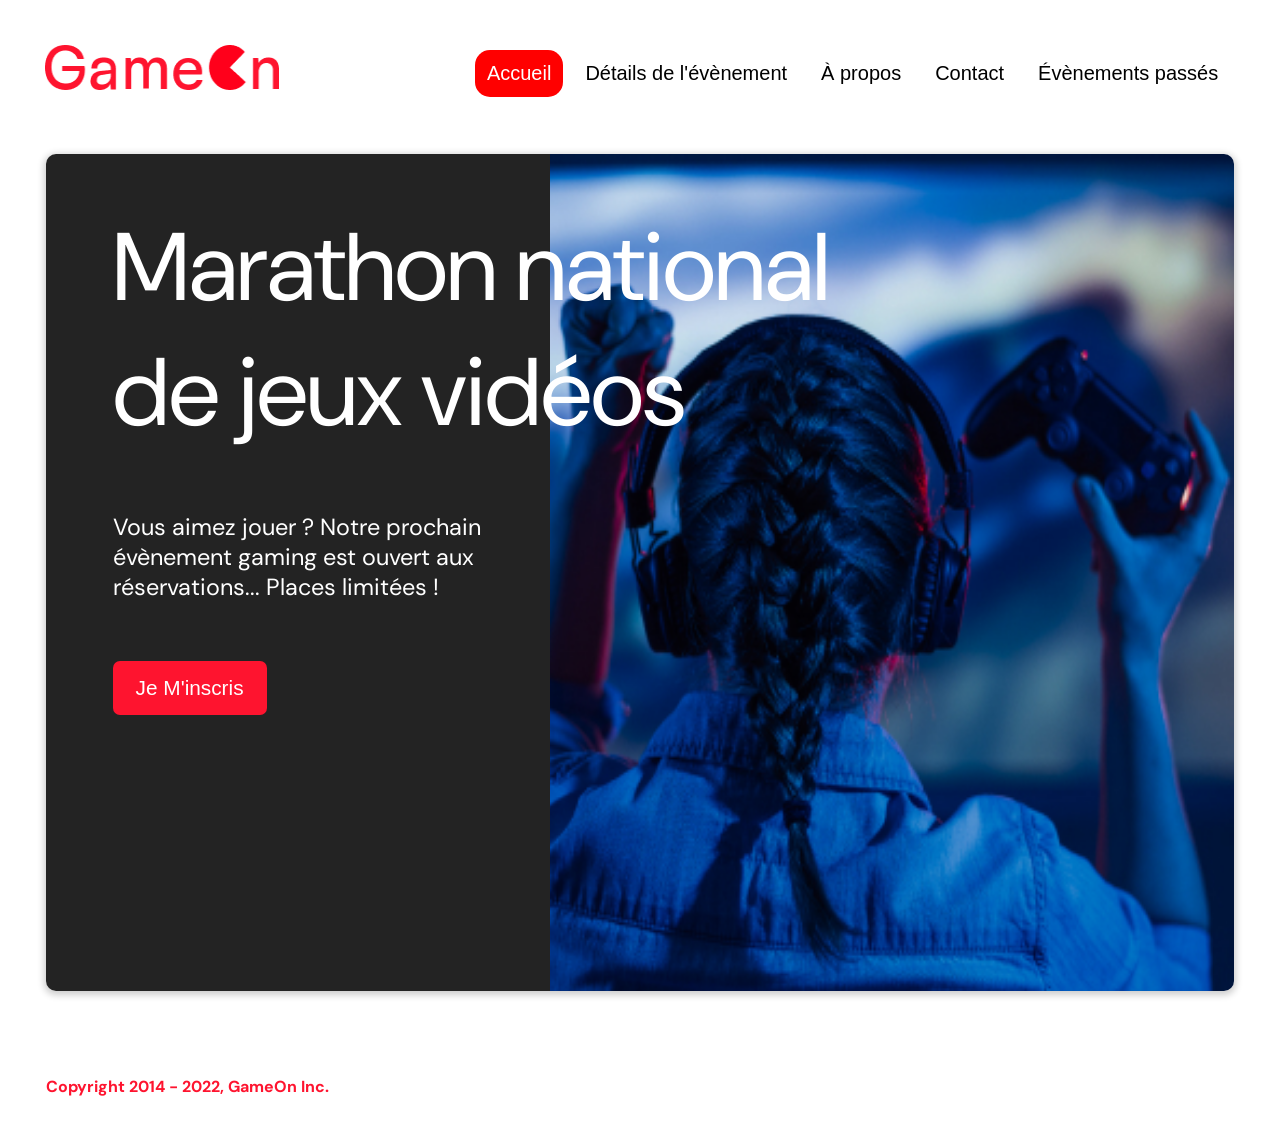
<file: index.html>
<!DOCTYPE html>
<!--suppress JSUnresolvedLibraryURL -->
<html lang='en'>
<head>
  <meta charset='utf-8' />
  <title>Reservation</title>
  <meta name='viewport' content='width=device-width,initial-scale=1' />
  <link rel='stylesheet' href='./css/modal.css' />
  <link rel='stylesheet' href='https://cdnjs.cloudflare.com/ajax/libs/font-awesome/4.7.0/css/font-awesome.min.css'>
  <link
    href='https://fonts.googleapis.com/css?family=DM+Sans'
    rel='stylesheet'
  />
</head>
<body>
<div class='topnav' id='myTopnav'>
  <div class='header-logo'>
    <img alt='logo' src='./images/Logo.png' width='250' height='45' />
  </div>
  <div class='main-navbar'>
    <a href='#' class='active'><span>Accueil</span></a>
    <a href='#'><span>Détails de l'évènement</span></a>
    <a href='#'><span>À propos</span></a>
    <a href='#'><span>Contact</span></a>
    <a href='#'><span>Évènements passés</span></a>
    <a href='javascript:void(0);' class='icon' onclick='editNav()'>
      <i class='fa fa-bars'></i>
    </a>
  </div>
</div>
<main>
  <div class='hero-section'>
    <div class='hero-content'>
      <h1 class='hero-headline'>
        Marathon national<br>
        de jeux vidéos
      </h1>
      <p class='hero-text'>
        Vous aimez jouer ? Notre prochain évènement gaming est ouvert
        aux réservations... Places limitées !
      </p>
      <button class='btn-signup modal-btn'>
        je m'inscris
      </button>
    </div>
    <div class='hero-img'>
      <img src='./images/bg_img.jpg' alt='img' />
    </div>
    <button class='btn-signup modal-btn'>
      je m'inscris
    </button>
  </div>

  <div class='bground'>
    <div class='content'>
      <span class='close'></span>
      <div class='modal-body'>
        <form
          name='reserve'
          action='index.html'
          method='get'
          id='form_register'
        >
          <div
            class='formData'>
            <label for='first'>Prénom</label><br>
            <input
              class='text-control'
              type='text'
              id='first'
              name='first'
              minlength='2'
            /><br>
          </div>
          <div
            class='formData'>
            <label for='last'>Nom</label><br>
            <input
              class='text-control'
              type='text'
              id='last'
              name='last'
            /><br>
          </div>
          <div
            class='formData'>
            <label for='email'>E-mail</label><br>
            <input
              class='text-control'
              type='email'
              id='email'
              name='email'
            /><br>
          </div>
          <div
            class='formData'>
            <label for='birthdate'>Date de naissance</label><br>
            <input
              class='text-control'
              type='date'
              id='birthdate'
              name='birthdate'
            /><br>
          </div>
          <div
            class='formData'>
            <label for='quantity'>À combien de tournois GameOn avez-vous déjà participé ?</label><br>
            <input type='number' class='text-control' id='quantity' name='quantity' min='0' max='99'>
          </div>
          <p class='text-label'>A quel tournoi souhaitez-vous participer cette année ?</p>
          <div
            class='formData'>
            <input
              class='checkbox-input'
              type='radio'
              id='location1'
              name='location'
              value='New York'
            />
            <label class='checkbox-label' for='location1'>
              <span class='checkbox-icon'></span>
              New York</label
            >
            <input
              class='checkbox-input'
              type='radio'
              id='location2'
              name='location'
              value='San Francisco'
            />
            <label class='checkbox-label' for='location2'>
              <span class='checkbox-icon'></span>
              San Francisco</label
            >
            <input
              class='checkbox-input'
              type='radio'
              id='location3'
              name='location'
              value='Seattle'
            />
            <label class='checkbox-label' for='location3'>
              <span class='checkbox-icon'></span>
              Seattle</label
            >
            <input
              class='checkbox-input'
              type='radio'
              id='location4'
              name='location'
              value='Chicago'
            />
            <label class='checkbox-label' for='location4'>
              <span class='checkbox-icon'></span>
              Chicago</label
            >
            <input
              class='checkbox-input'
              type='radio'
              id='location5'
              name='location'
              value='Boston'
            />
            <label class='checkbox-label' for='location5'>
              <span class='checkbox-icon'></span>
              Boston</label
            >
            <input
              class='checkbox-input'
              type='radio'
              id='location6'
              name='location'
              value='Portland'
            />
            <label class='checkbox-label' for='location6'>
              <span class='checkbox-icon'></span>
              Portland</label
            >
            <div id='is_location'></div>
          </div>

          <div
            class='formData'>
            <input
              class='checkbox-input'
              type='checkbox'
              id='general_condition'
              name='general_condition'
            />
            <label class='checkbox2-label' for='general_condition'>
              <span class='checkbox-icon'></span>
              J'ai lu et accepté les conditions d'utilisation.
            </label>
            <br>
            <input class='checkbox-input' type='checkbox' id='checkbox2' />
            <label class='checkbox2-label' for='checkbox2'>
              <span class='checkbox-icon'></span>
              Je souhaite être prévenu des prochains évènements.
            </label>
            <br>
            <div id='is_general_condition'></div>
          </div>
          <input
            class='btn-submit button'
            type='submit'
            value="C'est parti"
          />
        </form>
      </div>
      <div id="submit_background"></div>
    </div>
  </div>
</main>
<footer>
  <p class='copyrights'>
    Copyright 2014 - 2022, GameOn Inc.
  </p>
</footer>
<script src='./js/script.js'></script>
<script type='module' src='./js/modal.js'></script>
</body>
</html>
</file>
<file: css/modal.css>
:root {
  --font-default: "DM Sans", Arial, Helvetica, sans-serif;
  --font-slab: var(--font-default);
  --modal-duration: 0.8s;
}
* {
  box-sizing: border-box;
  margin: 0;
  padding: 0;
}
/* Landing Page */

body {
  display: flex;
  flex-direction: column;
  /*background-image: url("background.png");*/
  font-family: var(--font-default);
  font-size: 18px;
  max-width: 1300px;
  margin: 0 auto;
}

p {
  margin-bottom: 0;
  padding: 0.5vw;
}

img {
  padding-right: 1rem;
}

.topnav {
  overflow: hidden;
  margin: 3.5%;
}
.header-logo {
    float: left;
}
.main-navbar {
    float: right;
}
.topnav a {
  float: left;
  display: block;
  color: #000000;
  text-align: center;
  padding: 12px 12px;
  margin: 5px;
  text-decoration: none;
  font-size: 20px;
  font-family: Roboto, sans-serif;
}

.topnav a:hover {
  background-color: #ff0000;
  color: #ffffff;
  border-radius: 15px;
}

.topnav a.active {
  background-color: #ff0000;
  color: #ffffff;
  border-radius: 15px;
}

.topnav .icon {
  display: none;
}

@media screen and (max-width: 768px) {
  .topnav a {display: none;}
  .topnav a.icon {
    float: right;
    display: block;
  }
}

@media screen and (max-width: 768px) {
  .topnav.responsive {position: relative;}
  .topnav.responsive .icon {
    position: absolute;
    right: 0;
    top: 0;
  }
  .topnav.responsive a {
    float: none;
    display: block;
    text-align: left;
  }
}



 @media screen and (max-width: 540px) {
  .topnav a {display: none;}
  .topnav a.icon {
    float: right;
    display: block;
    margin-top: -15px;
  }
} 

main {
  font-size: 130%;
  font-weight: bolder;
  color: black;
  padding-top: 0.5vw;
  padding-left: 2vw;
  padding-right: 2vw;
  margin: 1px 20px 15px;
  border-radius: 2rem;
  text-align: justify;


}

.modal-btn {
  font-size: 145%;
  background: #fe142f;
  display: flex;
  margin: auto;
  color: #fff;
  padding: 0.75rem 2.5rem;
  border-radius: 1rem;
  cursor: pointer;
}

.modal-btn:hover {
  background: #3876ac;
}

.footer {
  margin: 20px;
  padding: 10px;
  font-family: var(--font-slab);
}

/* Modal form */

.button {
  background: #fe142f;
  margin-top: 0.5em;
  padding: 1em;
  color: #fff;
  border-radius: 15px;
  cursor: pointer;
  font-size: 16px;
}

.button:hover {
  background: #3876ac;
}

.smFont {
  font-size: 16px;
}

.bground {
  display: none;
  position: fixed;
  z-index: 1;
  left: 0;
  top: 0;
  height: 100%;
  width: 100%;
  overflow: auto;
  background-color: rgba(26, 39, 156, 0.4);
}

.content {
  margin: 5% auto;
  width: 100%;
  max-width: 500px;
  animation-name: modalopen;
  animation-duration: var(--modal-duration);
  background: #232323;
  border-radius: 10px;
  overflow: hidden;
  position: relative;
  color: #fff;
  padding-top: 10px;
}

.modal-body {
  padding: 15px 8%;
  margin: 15px auto;
}

label {
  font-family: var(--font-default);
  font-size: 17px;
  font-weight: normal;
  display: inline-block;
  margin-bottom: 11px;
}
input {
  padding: 8px;
  border: 1px solid #ccc;
  outline: none;
}
.text-control {
  margin: 0;
  padding: 8px;
  width: 100%;
  border-radius: 8px;
  font-size: 20px;
  height: 48px;
}
.formData[data-error]::after {
  content: attr(data-error);
  font-size: 0.4em;
  color: #e54858;
  display: block;
  margin-top: 7px;
  margin-bottom: 7px;
  text-align: right;
  line-height: 0.3;
  opacity: 0;
  transition: 0.3s;
}
.formData[data-error-visible="true"]::after {
  opacity: 1;
}
.formData[data-error-visible="true"] .text-control {
  border: 2px solid #e54858;
}
/* 
input[data-error]::after {
    content: attr(data-error);
    font-size: 0.4em;
    color: red;
} */
.checkbox-label,
.checkbox2-label {
  position: relative;
  margin-left: 36px;
  font-size: 12px;
  font-weight: normal;
}
.checkbox-label .checkbox-icon,
.checkbox2-label .checkbox-icon {
  display: block;
  width: 20px;
  height: 20px;
  border: 2px solid #279e7a;
  border-radius: 50%;
  text-indent: 29px;
  white-space: nowrap;
  position: absolute;
  left: -30px;
  top: -1px;
  transition: 0.3s;
}
.checkbox-label .checkbox-icon::after,
.checkbox2-label .checkbox-icon::after {
  content: "";
  width: 13px;
  height: 13px;
  background-color: #279e7a;
  border-radius: 50%;
  text-indent: 29px;
  white-space: nowrap;
  position: absolute;
  left: 50%;
  top: 50%;
  transform: translate(-50%, -50%);
  transition: 0.3s;
  opacity: 0;
}
.checkbox-input {
  display: none;
}
.checkbox-input:checked + .checkbox-label .checkbox-icon::after,
.checkbox-input:checked + .checkbox2-label .checkbox-icon::after {
  opacity: 1;
}
.checkbox-input:checked + .checkbox2-label .checkbox-icon {
  background: #279e7a;
}
.checkbox2-label .checkbox-icon {
  border-radius: 4px;
  border: 0;
  background: #c4c4c4;
}
.checkbox2-label .checkbox-icon::after {
  width: 7px;
  height: 4px;
  border-radius: 2px;
  background: transparent;
  border: 2px solid transparent;
  border-bottom-color: #fff;
  border-left-color: #fff;
  transform: rotate(-55deg);
  left: 21%;
  top: 19%;
}
.close {
  position: absolute;
  z-index: 3;
  right: 15px;
  top: 15px;
  width: 32px;
  height: 32px;
  opacity: 1;
  cursor: pointer;
  transform: scale(0.7);
}
.close:before,
.close:after {
  position: absolute;
  left: 15px;
  content: " ";
  height: 33px;
  width: 3px;
  background-color: #fff;
}
.close:before {
  transform: rotate(45deg);
}
.close:after {
  transform: rotate(-45deg);
}
.btn-submit,
.btn-signup {
  background: #fe142f;
  display: block;
  margin: 0 auto;
  border-radius: 7px;
  font-size: 1rem;
  padding: 12px 82px;
  color: #fff;
  cursor: pointer;
  border: 0;
}
/* custom select styles */
.custom-select {
  position: relative;
  font-family: Arial, serif;
  font-size: 1.1rem;
  font-weight: normal;
}

.custom-select select {
  display: none;
}
.select-selected {
  background-color: #fff;
}

/* Style the arrow inside the select element: */
.select-selected:after {
  position: absolute;
  content: "";
  top: 10px;
  right: 13px;
  width: 11px;
  height: 11px;
  border: 3px solid transparent;
  border-bottom-color: #f00;
  border-left-color: #f00;
  transform: rotate(-48deg);
  border-radius: 5px 0 5px 0;
}

/* Point the arrow upwards when the select box is open (active): */
.select-selected.select-arrow-active:after {
  transform: rotate(135deg);
  top: 13px;
}

.select-items div,
.select-selected {
  color: #000;
  padding: 11px 16px;
  border-color: transparent transparent rgba(0, 0, 0, 0.1) transparent;
  cursor: pointer;
  border-radius: 8px;
  height: 48px;
}

/* Style items (options): */
.select-items {
  position: absolute;
  background-color: #fff;
  top: 89%;
  left: 0;
  right: 0;
  z-index: 99;
}

/* Hide the items when the select box is closed: */
.select-hide {
  display: none;
}

.select-items div:hover,
.same-as-selected {
  background-color: rgba(0, 0, 0, 0.1);
}
/* custom select end */
.text-label {
  font-weight: normal;
  font-size: 16px;
}
.hero-section {
  min-height: 93vh;
  border-radius: 10px;
  display: grid;
  grid-template-columns: repeat(12, 1fr);
  overflow: hidden;
  box-shadow: 0 2px 7px 2px rgba(0, 0, 0, 0.2);
  margin-bottom: 10px;
}
.hero-content {
  padding: 51px 67px;
  grid-column: span 4;
  background: #232323;
  color: #fff;
  position: relative;
  text-align: left;
  min-width: 424px;
}
.hero-content::after {
  content: "";
  width: 100%;
  height: 100%;
  background: #232323;
  position: absolute;
  right: -80px;
  top: 0;
}
.hero-content > * {
  position: relative;
  z-index: 1;
}
.hero-headline {
  font-size: 6rem;
  font-weight: normal;
  white-space: nowrap;
}
.hero-text {
  width: 146%;
  font-weight: normal;
  margin-top: 57px;
  padding: 0;
}
.btn-signup {
  outline: none;
  text-transform: capitalize;
  font-size: 1.3rem;
  padding: 15px 23px;
  margin: 59px 0 0;
}
.hero-img {
  grid-column: span 8;
}
.hero-img img {
  width: 100%;
  height: 100%;
  display: block;
  padding: 0;
}
.copyrights {
  color: #fe142f;
  padding: 0;
  font-size: 1rem;
  margin: 60px 0 30px;
  font-weight: bolder;
}
.hero-section > .btn-signup {
  display: none;
}
footer {
  padding-left: 2vw;
  padding-right: 2vw;
  margin: 0 20px;
}
@media screen and (max-width: 800px) {
  .hero-section {
    display: block;
    box-shadow: unset;
  }
  .hero-content {
    background: #fff;
    color: #000;
    padding: 20px;
  }
  .hero-content::after {
    content: unset;
  }
  .hero-content .btn-signup {
    display: none;
  }
  .hero-headline {
    font-size: 3rem;
    white-space: normal;
  }
  .hero-text {
    width: unset;
    font-size: 1.5rem;
  }
  .hero-img img {
    border-radius: 10px;
    margin-top: 40px;
  }
  .hero-section > .btn-signup {
    display: block;
    margin: 32px auto 10px;
    padding: 12px 35px;
  }
  .copyrights {
    margin-top: 50px;
    text-align: center;
  }
}

@keyframes modalopen {
  from {
    opacity: 0;
    transform: translateY(-150px);
  }
  to {
    opacity: 1;
  }
}

#submit_background {
  position: absolute;
  background-color: #232323;
  z-index: -1;
  opacity: 0;
  top: 0;
  left: 0;
  right: 0;
  bottom: 0;
  transition: opacity 0.5s ease;
}

#submit_background.view {
  z-index: 2;
  opacity: 1;
}

.submit_confirme_button {
  position: absolute;
  top: 90%;
  left: 50%;
  transform: translate(-50%, -50%);
}
</file>
